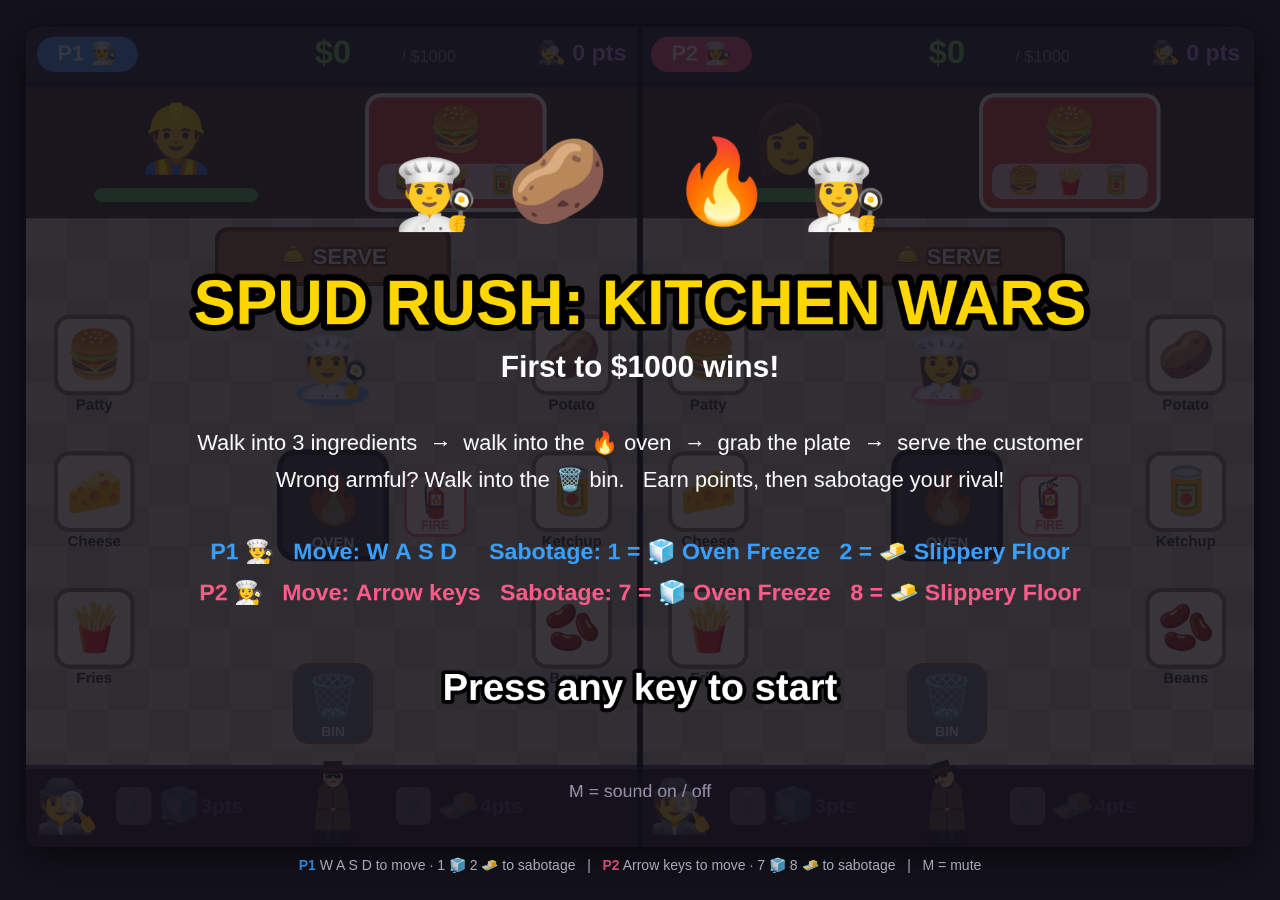
<file: index.html>
<!DOCTYPE html>
<html lang="en">
<head>
  <meta charset="utf-8">
  <meta name="viewport" content="width=device-width, initial-scale=1">
  <title>SPUD RUSH: KITCHEN WARS</title>
  <link rel="stylesheet" href="css/style.css">
</head>
<body>
  <main class="stage">
    <!-- The game draws itself onto this rectangle -->
    <canvas id="game" width="900" height="600"></canvas>
    <p class="hint">
      <span class="p1">P1</span> W A S D to move &middot; 1 🧊 2 🧈 to sabotage
      &nbsp;&nbsp;|&nbsp;&nbsp;
      <span class="p2">P2</span> Arrow keys to move &middot; 7 🧊 8 🧈 to sabotage
      &nbsp;&nbsp;|&nbsp;&nbsp;
      M = mute
    </p>
  </main>

  <!-- Load order matters: settings first, then sound, then engine, then the rules -->
  <script src="js/config.js" charset="utf-8"></script>
  <script src="js/sound.js" charset="utf-8"></script>
  <script src="js/engine.js" charset="utf-8"></script>
  <script src="js/game.js" charset="utf-8"></script>
</body>
</html>
</file>
<file: css/style.css>
/* ==========================================================================
   SPUD RUSH: KITCHEN WARS — the page around the game
   The game itself is drawn in js/game.js. This file just centres it on a
   dark background and scales it to fit the window.
   ========================================================================== */

html,
body {
  margin: 0;
  height: 100%;
  background: #14121c;
  color: #cfd3e0;
  font-family: "Segoe UI", Arial, sans-serif;
}

body {
  display: flex;
  align-items: center;
  justify-content: center;
  overflow: hidden;
}

.stage {
  display: flex;
  flex-direction: column;
  align-items: center;
  gap: 10px;
}

/* The game is always 900 x 600 inside; this stretches it to fit the window
   while keeping its shape (3 wide for every 2 tall). */
#game {
  display: block;
  width: min(96vw, calc((100vh - 60px) * 1.5));
  height: auto;
  aspect-ratio: 3 / 2;
  border-radius: 10px;
  box-shadow: 0 10px 40px rgba(0, 0, 0, 0.6);
  background: #000;
}

.hint {
  margin: 0;
  font-size: 14px;
  opacity: 0.8;
  text-align: center;
}

.hint .p1 {
  color: #3aa0ff;
  font-weight: bold;
}

.hint .p2 {
  color: #ff5c8a;
  font-weight: bold;
}
</file>
